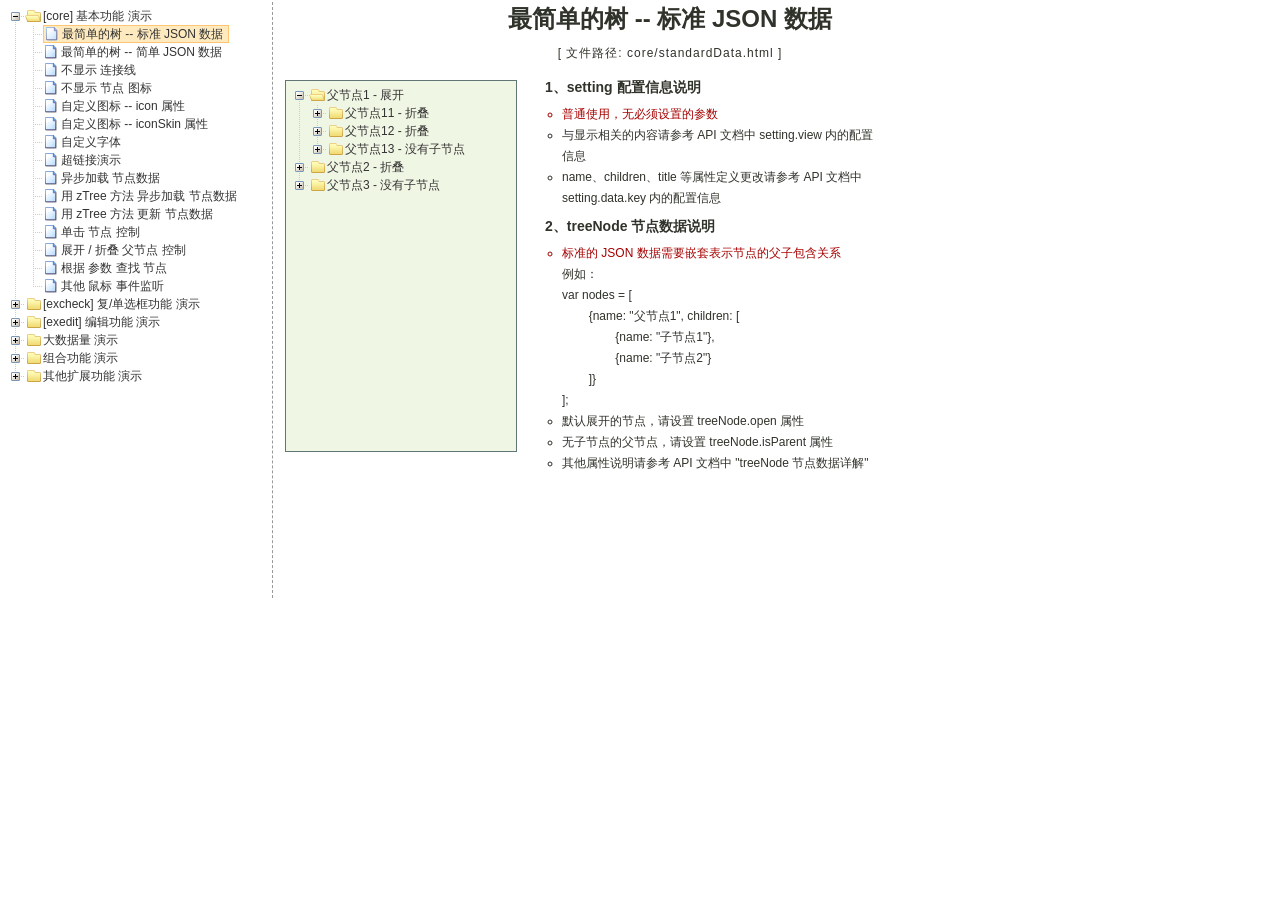
<file: clothingPOS/WebRoot/zTree_v3-master/demo/cn/index.html>
<!DOCTYPE HTML PUBLIC "-//W3C//DTD HTML 4.01//EN" "http://www.w3.org/TR/html4/strict.dtd">
<HTML>
 <HEAD>
  <TITLE> ZTREE DEMO </TITLE>
  <meta http-equiv="content-type" content="text/html; charset=UTF-8">
  <link rel="stylesheet" href="../../css/zTreeStyle/zTreeStyle.css" type="text/css">
  <style>
	body {
	background-color: white;
	margin:0; padding:0;
	text-align: center;
	}
	div, p, table, th, td {
		list-style:none;
		margin:0; padding:0;
		color:#333; font-size:12px;
		font-family:dotum, Verdana, Arial, Helvetica, AppleGothic, sans-serif;
	}
	#testIframe {margin-left: 10px;}
  </style>
<script type="text/javascript" src="../../js/jquery-1.4.4.min.js"></script>
<script type="text/javascript" src="../../js/jquery.ztree.core.js"></script>
  <SCRIPT type="text/javascript" >
  <!--
	var zTree;
	var demoIframe;

	var setting = {
		view: {
			dblClickExpand: false,
			showLine: true,
			selectedMulti: false
		},
		data: {
			simpleData: {
				enable:true,
				idKey: "id",
				pIdKey: "pId",
				rootPId: ""
			}
		},
		callback: {
			beforeClick: function(treeId, treeNode) {
				var zTree = $.fn.zTree.getZTreeObj("tree");
				if (treeNode.isParent) {
					zTree.expandNode(treeNode);
					return false;
				} else {
					demoIframe.attr("src",treeNode.file + ".html");
					return true;
				}
			}
		}
	};

	var zNodes =[
		{id:1, pId:0, name:"[core] 基本功能 演示", open:true},
		{id:101, pId:1, name:"最简单的树 --  标准 JSON 数据", file:"core/standardData"},
		{id:102, pId:1, name:"最简单的树 --  简单 JSON 数据", file:"core/simpleData"},
		{id:103, pId:1, name:"不显示 连接线", file:"core/noline"},
		{id:104, pId:1, name:"不显示 节点 图标", file:"core/noicon"},
		{id:105, pId:1, name:"自定义图标 --  icon 属性", file:"core/custom_icon"},
		{id:106, pId:1, name:"自定义图标 --  iconSkin 属性", file:"core/custom_iconSkin"},
		{id:107, pId:1, name:"自定义字体", file:"core/custom_font"},
		{id:115, pId:1, name:"超链接演示", file:"core/url"},
		{id:108, pId:1, name:"异步加载 节点数据", file:"core/async"},
		{id:109, pId:1, name:"用 zTree 方法 异步加载 节点数据", file:"core/async_fun"},
		{id:110, pId:1, name:"用 zTree 方法 更新 节点数据", file:"core/update_fun"},
		{id:111, pId:1, name:"单击 节点 控制", file:"core/click"},
		{id:112, pId:1, name:"展开 / 折叠 父节点 控制", file:"core/expand"},
		{id:113, pId:1, name:"根据 参数 查找 节点", file:"core/searchNodes"},
		{id:114, pId:1, name:"其他 鼠标 事件监听", file:"core/otherMouse"},

		{id:2, pId:0, name:"[excheck] 复/单选框功能 演示", open:false},
		{id:201, pId:2, name:"Checkbox 勾选操作", file:"excheck/checkbox"},
		{id:206, pId:2, name:"Checkbox nocheck 演示", file:"excheck/checkbox_nocheck"},
		{id:207, pId:2, name:"Checkbox chkDisabled 演示", file:"excheck/checkbox_chkDisabled"},
		{id:208, pId:2, name:"Checkbox halfCheck 演示", file:"excheck/checkbox_halfCheck"},
		{id:202, pId:2, name:"Checkbox 勾选统计", file:"excheck/checkbox_count"},
		{id:203, pId:2, name:"用 zTree 方法 勾选 Checkbox", file:"excheck/checkbox_fun"},
		{id:204, pId:2, name:"Radio 勾选操作", file:"excheck/radio"},
		{id:209, pId:2, name:"Radio nocheck 演示", file:"excheck/radio_nocheck"},
		{id:210, pId:2, name:"Radio chkDisabled 演示", file:"excheck/radio_chkDisabled"},
		{id:211, pId:2, name:"Radio halfCheck 演示", file:"excheck/radio_halfCheck"},
		{id:205, pId:2, name:"用 zTree 方法 勾选 Radio", file:"excheck/radio_fun"},

		{id:3, pId:0, name:"[exedit] 编辑功能 演示", open:false},
		{id:301, pId:3, name:"拖拽 节点 基本控制", file:"exedit/drag"},
		{id:302, pId:3, name:"拖拽 节点 高级控制", file:"exedit/drag_super"},
		{id:303, pId:3, name:"用 zTree 方法 移动 / 复制 节点", file:"exedit/drag_fun"},
		{id:304, pId:3, name:"基本 增 / 删 / 改 节点", file:"exedit/edit"},
		{id:305, pId:3, name:"高级 增 / 删 / 改 节点", file:"exedit/edit_super"},
		{id:306, pId:3, name:"用 zTree 方法 增 / 删 / 改 节点", file:"exedit/edit_fun"},
		{id:307, pId:3, name:"异步加载 & 编辑功能 共存", file:"exedit/async_edit"},
		{id:308, pId:3, name:"多棵树之间 的 数据交互", file:"exedit/multiTree"},

		{id:4, pId:0, name:"大数据量 演示", open:false},
		{id:401, pId:4, name:"一次性加载大数据量", file:"bigdata/common"},
		{id:402, pId:4, name:"分批异步加载大数据量", file:"bigdata/diy_async"},
		{id:403, pId:4, name:"分批异步加载大数据量", file:"bigdata/page"},

		{id:5, pId:0, name:"组合功能 演示", open:false},
		{id:501, pId:5, name:"冻结根节点", file:"super/oneroot"},
		{id:502, pId:5, name:"单击展开/折叠节点", file:"super/oneclick"},
		{id:503, pId:5, name:"保持展开单一路径", file:"super/singlepath"},
		{id:504, pId:5, name:"添加 自定义控件", file:"super/diydom"},
		{id:505, pId:5, name:"checkbox / radio 共存", file:"super/checkbox_radio"},
		{id:506, pId:5, name:"左侧菜单", file:"super/left_menu"},
		{id:513, pId:5, name:"OutLook 风格", file:"super/left_menuForOutLook"},
		{id:515, pId:5, name:"Awesome 风格", file:"super/awesome"},
		{id:514, pId:5, name:"Metro 风格", file:"super/metro"},
		{id:507, pId:5, name:"下拉菜单", file:"super/select_menu"},
		{id:509, pId:5, name:"带 checkbox 的多选下拉菜单", file:"super/select_menu_checkbox"},
		{id:510, pId:5, name:"带 radio 的单选下拉菜单", file:"super/select_menu_radio"},
		{id:508, pId:5, name:"右键菜单 的 实现", file:"super/rightClickMenu"},
		{id:511, pId:5, name:"与其他 DOM 拖拽互动", file:"super/dragWithOther"},
		{id:512, pId:5, name:"异步加载模式下全部展开", file:"super/asyncForAll"},

		{id:6, pId:0, name:"其他扩展功能 演示", open:false},
		{id:601, pId:6, name:"隐藏普通节点", file:"exhide/common"},
		{id:602, pId:6, name:"配合 checkbox 的隐藏", file:"exhide/checkbox"},
		{id:603, pId:6, name:"配合 radio 的隐藏", file:"exhide/radio"}
	];

	$(document).ready(function(){
		var t = $("#tree");
		t = $.fn.zTree.init(t, setting, zNodes);
		demoIframe = $("#testIframe");
		demoIframe.bind("load", loadReady);
		var zTree = $.fn.zTree.getZTreeObj("tree");
		zTree.selectNode(zTree.getNodeByParam("id", 101));

	});

	function loadReady() {
		var bodyH = demoIframe.contents().find("body").get(0).scrollHeight,
		htmlH = demoIframe.contents().find("html").get(0).scrollHeight,
		maxH = Math.max(bodyH, htmlH), minH = Math.min(bodyH, htmlH),
		h = demoIframe.height() >= maxH ? minH:maxH ;
		if (h < 530) h = 530;
		demoIframe.height(h);
	}

  //-->
  </SCRIPT>
 </HEAD>

<BODY>
<TABLE border=0 height=600px align=left>
	<TR>
		<TD width=260px align=left valign=top style="BORDER-RIGHT: #999999 1px dashed">
			<ul id="tree" class="ztree" style="width:260px; overflow:auto;"></ul>
		</TD>
		<TD width=770px align=left valign=top><IFRAME ID="testIframe" Name="testIframe" FRAMEBORDER=0 SCROLLING=AUTO width=100%  height=600px SRC="core/standardData.html"></IFRAME></TD>
	</TR>
</TABLE>

</BODY>
</HTML>
</file>
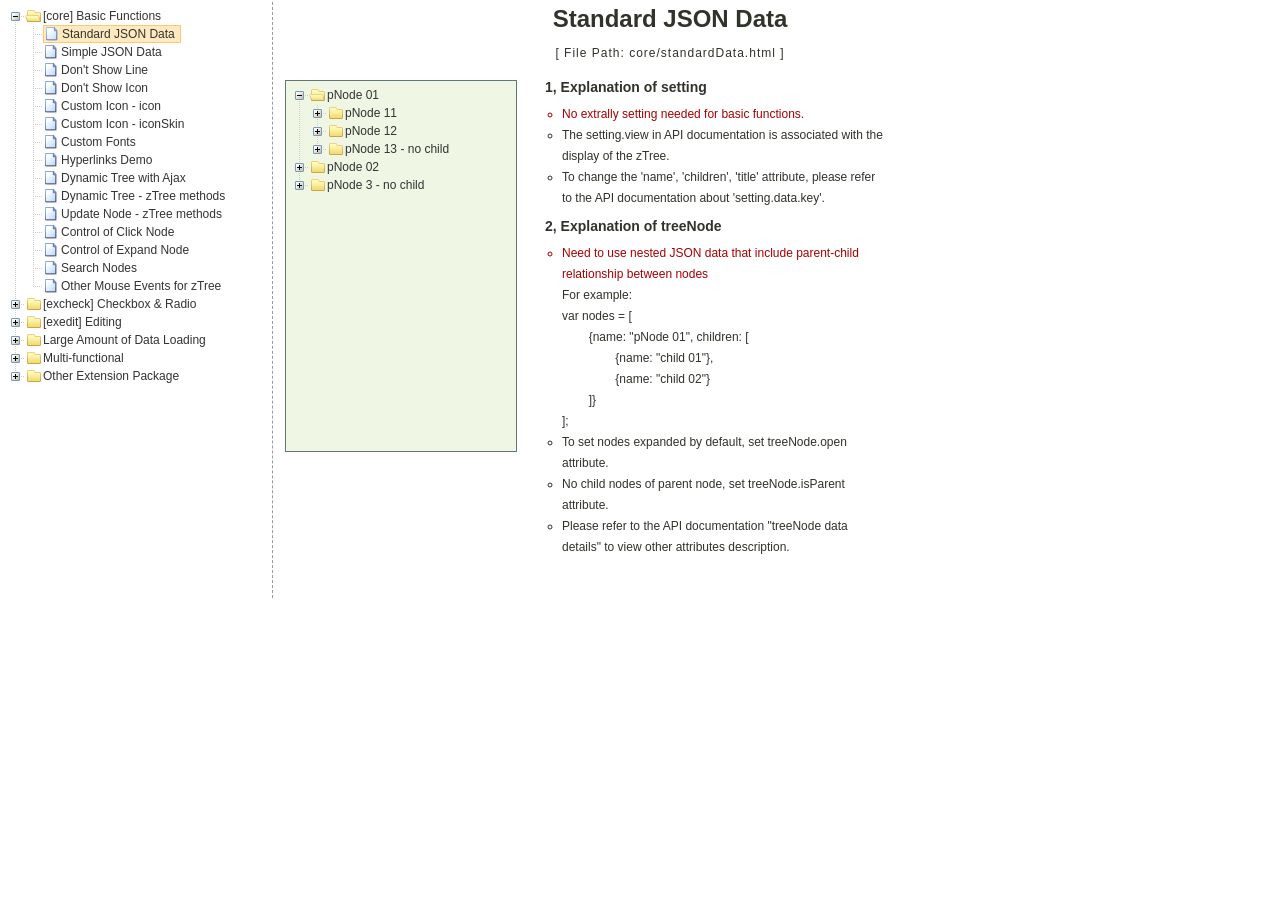
<file: clothingPOS/WebRoot/zTree_v3-master/demo/en/index.html>
<!DOCTYPE HTML PUBLIC "-//W3C//DTD HTML 4.01//EN" "http://www.w3.org/TR/html4/strict.dtd">
<HTML>
 <HEAD>
  <TITLE> ZTREE DEMO </TITLE>
  <meta http-equiv="content-type" content="text/html; charset=UTF-8">
  <link rel="stylesheet" href="../../css/zTreeStyle/zTreeStyle.css" type="text/css">
  <style>
	body {
	background-color: white;
	margin:0; padding:0;
	text-align: center;
	}
	div, p, table, th, td {
		list-style:none; 
		margin:0; padding:0; 
		color:#333; font-size:12px; 
		font-family:dotum, Verdana, Arial, Helvetica, AppleGothic, sans-serif;
	}
	#testIframe {margin-left: 10px;}
  </style>
<script type="text/javascript" src="../../js/jquery-1.4.4.min.js"></script>
<script type="text/javascript" src="../../js/jquery.ztree.core.js"></script>
  <SCRIPT type="text/javascript" >
  <!--
	var zTree;
	var demoIframe;

	var setting = {
		view: {
			dblClickExpand: false,
			showLine: true,
			selectedMulti: false
		},
		data: {
			simpleData: {
				enable:true,
				idKey: "id",
				pIdKey: "pId",
				rootPId: ""
			}
		},
		callback: {
			beforeClick: function(treeId, treeNode) {
				var zTree = $.fn.zTree.getZTreeObj("tree");
				if (treeNode.isParent) {
					zTree.expandNode(treeNode);
					return false;
				} else {
					demoIframe.attr("src",treeNode.file + ".html");
					return true;
				}
			}
		}
	};

	var zNodes = [
		{id:1, pId:0, name:"[core] Basic Functions", open:false},
		{id:101, pId:1, name:"Standard JSON Data", file:"core/standardData"},
		{id:102, pId:1, name:"Simple JSON Data", file:"core/simpleData"},
		{id:103, pId:1, name:"Don't Show Line", file:"core/noline"},
		{id:104, pId:1, name:"Don't Show Icon", file:"core/noicon"},
		{id:105, pId:1, name:"Custom Icon - icon", file:"core/custom_icon"},
		{id:106, pId:1, name:"Custom Icon - iconSkin", file:"core/custom_iconSkin"},
		{id:107, pId:1, name:"Custom Fonts", file:"core/custom_font"},
		{id:115, pId:1, name:"Hyperlinks Demo", file:"core/url"},
		{id:108, pId:1, name:"Dynamic Tree with Ajax", file:"core/async"},
		{id:109, pId:1, name:"Dynamic Tree - zTree methods", file:"core/async_fun"},
		{id:110, pId:1, name:"Update Node - zTree methods", file:"core/update_fun"},
		{id:111, pId:1, name:"Control of Click Node", file:"core/click"},
		{id:112, pId:1, name:"Control of Expand Node", file:"core/expand"},
		{id:113, pId:1, name:"Search Nodes", file:"core/searchNodes"},
		{id:114, pId:1, name:"Other Mouse Events for zTree", file:"core/otherMouse"},

		{id:2, pId:0, name:"[excheck] Checkbox & Radio", open:false},
		{id:201, pId:2, name:"Checkbox Operation", file:"excheck/checkbox"},
		{id:206, pId:2, name:"Checkbox nocheck Demo", file:"excheck/checkbox_nocheck"},
		{id:207, pId:2, name:"Checkbox chkDisabled Demo", file:"excheck/checkbox_chkDisabled"},
		{id:208, pId:2, name:"Checkbox halfCheck Demo", file:"excheck/checkbox_halfCheck"},
		{id:202, pId:2, name:"Statistics Checkbox is Checked", file:"excheck/checkbox_count"},
		{id:203, pId:2, name:"Checkbox - zTree methods", file:"excheck/checkbox_fun"},
		{id:204, pId:2, name:"Radio Operation", file:"excheck/radio"},
		{id:209, pId:2, name:"Radio nocheck Demo", file:"excheck/radio_nocheck"},
		{id:210, pId:2, name:"Radio chkDisabled Demo", file:"excheck/radio_chkDisabled"},
		{id:211, pId:2, name:"Radio halfCheck Demo", file:"excheck/radio_halfCheck"},
		{id:205, pId:2, name:"Radio - zTree methods", file:"excheck/radio_fun"},

		{id:3, pId:0, name:"[exedit] Editing", open:false},
		{id:301, pId:3, name:"Normal Drag Node Operation", file:"exedit/drag"},
		{id:302, pId:3, name:"Advanced Drag Node Operation", file:"exedit/drag_super"},
		{id:303, pId:3, name:"Move / Copy - zTree methods", file:"exedit/drag_fun"},
		{id:304, pId:3, name:"Basic Edit Nodes", file:"exedit/edit"},
		{id:305, pId:3, name:"Advanced Edit Nodes", file:"exedit/edit_super"},
		{id:306, pId:3, name:"Edit Nodes - zTree methods", file:"exedit/edit_fun"},
		{id:307, pId:3, name:"Editing Dynamic Tree", file:"exedit/async_edit"},
		{id:308, pId:3, name:"Multiple Trees", file:"exedit/multiTree"},

		{id:4, pId:0, name:"Large Amount of Data Loading", open:false},
		{id:401, pId:4, name:"One-time Large Data Loading", file:"bigdata/common"},
		{id:402, pId:4, name:"Loading Data in Batches", file:"bigdata/diy_async"},
		{id:403, pId:4, name:"Loading Data By Pagination", file:"bigdata/page"},

		{id:5, pId:0, name:"Multi-functional", open:false},
		{id:501, pId:5, name:"Freeze the Root Node", file:"super/oneroot"},
		{id:502, pId:5, name:"Click to Expand Node", file:"super/oneclick"},
		{id:503, pId:5, name:"Keep Single Path", file:"super/singlepath"},
		{id:504, pId:5, name:"Adding Custom DOM", file:"super/diydom"},
		{id:505, pId:5, name:"Checkbox / Radio Coexistence", file:"super/checkbox_radio"},
		{id:506, pId:5, name:"Left Menu", file:"super/left_menu"},
		{id:513, pId:5, name:"OutLook Style", file:"super/left_menuForOutLook"},
        {id:515, pId:5, name:"Awesome Style", file:"super/awesome"},
        {id:514, pId:5, name:"Metro Style", file:"super/metro"},
		{id:507, pId:5, name:"Drop-down Menu", file:"super/select_menu"},
		{id:509, pId:5, name:"Drop-down Menu with checkbox", file:"super/select_menu_checkbox"},
		{id:510, pId:5, name:"Drop-down Menu with radio", file:"super/select_menu_radio"},
		{id:508, pId:5, name:"Right-click Menu", file:"super/rightClickMenu"},
		{id:511, pId:5, name:"Drag With Other DOMs", file:"super/dragWithOther"},
		{id:512, pId:5, name:"Expand All Nodes with Async", file:"super/asyncForAll"},

		{id:6, pId:0, name:"Other Extension Package", open:false},
		{id:601, pId:6, name:"hide ordinary node", file:"exhide/common"},
		{id:602, pId:6, name:"hide with checkbox mode", file:"exhide/checkbox"},
		{id:603, pId:6, name:"hide with radio mode", file:"exhide/radio"}
	];

	$(document).ready(function(){
		var t = $("#tree");
		t = $.fn.zTree.init(t, setting, zNodes);
		demoIframe = $("#testIframe");
		demoIframe.bind("load", loadReady);
		var zTree = $.fn.zTree.getZTreeObj("tree");
		zTree.selectNode(zTree.getNodeByParam("id", 101));
	
	});

	function loadReady() {
		var bodyH = demoIframe.contents().find("body").get(0).scrollHeight,
		htmlH = demoIframe.contents().find("html").get(0).scrollHeight,
		maxH = Math.max(bodyH, htmlH), minH = Math.min(bodyH, htmlH),
		h = demoIframe.height() >= maxH ? minH:maxH ;
		if (h < 530) h = 530;
		demoIframe.height(h);
	}

  //-->
  </SCRIPT>
 </HEAD>

<BODY>
<TABLE border=0 height=600px align=left>
	<TR>
		<TD width=260px align=left valign=top style="BORDER-RIGHT: #999999 1px dashed">
			<ul id="tree" class="ztree" style="width:260px; overflow:auto;"></ul>
		</TD>
		<TD width=770px align=left valign=top><IFRAME ID="testIframe" Name="testIframe" FRAMEBORDER=0 SCROLLING=AUTO width=100%  height=600px SRC="core/standardData.html"></IFRAME></TD>
	</TR>
</TABLE>

 </BODY>
</HTML>
</file>
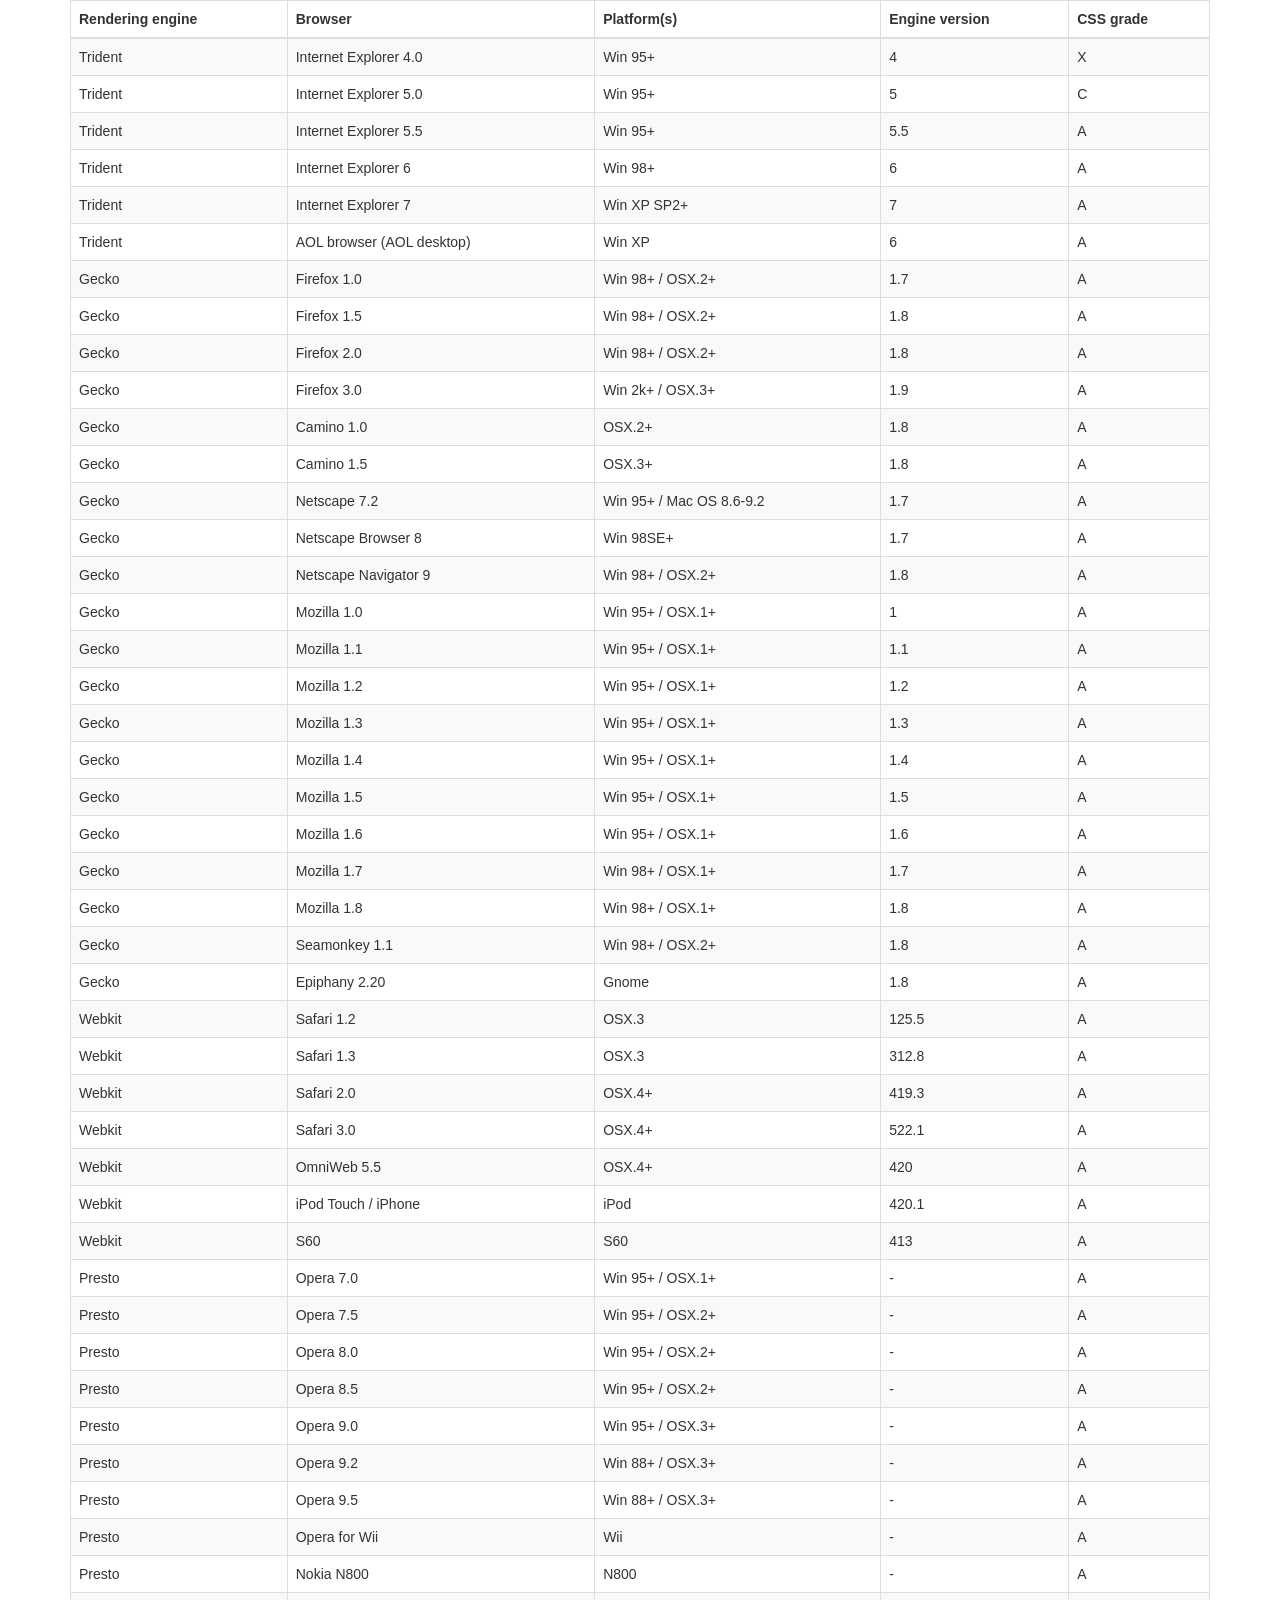
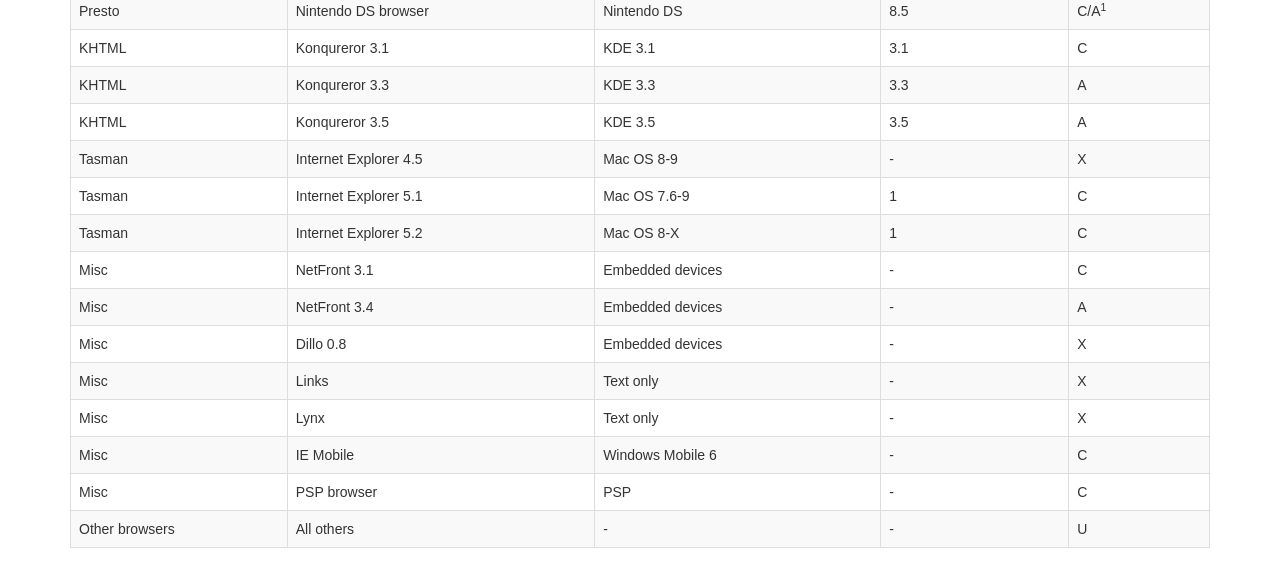
<file: clothingPOS/WebRoot/resources/sbAdmin/vendor/datatables-plugins/index.html>
<!DOCTYPE HTML PUBLIC "-//W3C//DTD HTML 4.01//EN" "http://www.w3.org/TR/html4/strict.dtd">
<html>
	<head>
		<meta http-equiv="content-type" content="text/html; charset=utf-8" />
		
		<title>DataTables Bootstrap 3 example</title>

		<link rel="stylesheet" type="text/css" href="//maxcdn.bootstrapcdn.com/bootstrap/3.3.0/css/bootstrap.min.css">
		<link rel="stylesheet" type="text/css" href="dataTables.bootstrap.css">

		<script type="text/javascript" language="javascript" src="//code.jquery.com/jquery-1.11.1.min.js"></script>
		<script type="text/javascript" language="javascript" src="//cdn.datatables.net/1.10.3/js/jquery.dataTables.min.js"></script>
		<script type="text/javascript" language="javascript" src="dataTables.bootstrap.js"></script>
		<script type="text/javascript" charset="utf-8">
			$(document).ready(function() {
				$('#example').dataTable();
			} );
		</script>
	</head>
	<body>
		<div class="container">
			
<table cellpadding="0" cellspacing="0" border="0" class="table table-striped table-bordered" id="example">
	<thead>
		<tr>
			<th>Rendering engine</th>
			<th>Browser</th>
			<th>Platform(s)</th>
			<th>Engine version</th>
			<th>CSS grade</th>
		</tr>
	</thead>
	<tbody>
		<tr class="odd gradeX">
			<td>Trident</td>
			<td>Internet
				 Explorer 4.0</td>
			<td>Win 95+</td>
			<td class="center"> 4</td>
			<td class="center">X</td>
		</tr>
		<tr class="even gradeC">
			<td>Trident</td>
			<td>Internet
				 Explorer 5.0</td>
			<td>Win 95+</td>
			<td class="center">5</td>
			<td class="center">C</td>
		</tr>
		<tr class="odd gradeA">
			<td>Trident</td>
			<td>Internet
				 Explorer 5.5</td>
			<td>Win 95+</td>
			<td class="center">5.5</td>
			<td class="center">A</td>
		</tr>
		<tr class="even gradeA">
			<td>Trident</td>
			<td>Internet
				 Explorer 6</td>
			<td>Win 98+</td>
			<td class="center">6</td>
			<td class="center">A</td>
		</tr>
		<tr class="odd gradeA">
			<td>Trident</td>
			<td>Internet Explorer 7</td>
			<td>Win XP SP2+</td>
			<td class="center">7</td>
			<td class="center">A</td>
		</tr>
		<tr class="even gradeA">
			<td>Trident</td>
			<td>AOL browser (AOL desktop)</td>
			<td>Win XP</td>
			<td class="center">6</td>
			<td class="center">A</td>
		</tr>
		<tr class="gradeA">
			<td>Gecko</td>
			<td>Firefox 1.0</td>
			<td>Win 98+ / OSX.2+</td>
			<td class="center">1.7</td>
			<td class="center">A</td>
		</tr>
		<tr class="gradeA">
			<td>Gecko</td>
			<td>Firefox 1.5</td>
			<td>Win 98+ / OSX.2+</td>
			<td class="center">1.8</td>
			<td class="center">A</td>
		</tr>
		<tr class="gradeA">
			<td>Gecko</td>
			<td>Firefox 2.0</td>
			<td>Win 98+ / OSX.2+</td>
			<td class="center">1.8</td>
			<td class="center">A</td>
		</tr>
		<tr class="gradeA">
			<td>Gecko</td>
			<td>Firefox 3.0</td>
			<td>Win 2k+ / OSX.3+</td>
			<td class="center">1.9</td>
			<td class="center">A</td>
		</tr>
		<tr class="gradeA">
			<td>Gecko</td>
			<td>Camino 1.0</td>
			<td>OSX.2+</td>
			<td class="center">1.8</td>
			<td class="center">A</td>
		</tr>
		<tr class="gradeA">
			<td>Gecko</td>
			<td>Camino 1.5</td>
			<td>OSX.3+</td>
			<td class="center">1.8</td>
			<td class="center">A</td>
		</tr>
		<tr class="gradeA">
			<td>Gecko</td>
			<td>Netscape 7.2</td>
			<td>Win 95+ / Mac OS 8.6-9.2</td>
			<td class="center">1.7</td>
			<td class="center">A</td>
		</tr>
		<tr class="gradeA">
			<td>Gecko</td>
			<td>Netscape Browser 8</td>
			<td>Win 98SE+</td>
			<td class="center">1.7</td>
			<td class="center">A</td>
		</tr>
		<tr class="gradeA">
			<td>Gecko</td>
			<td>Netscape Navigator 9</td>
			<td>Win 98+ / OSX.2+</td>
			<td class="center">1.8</td>
			<td class="center">A</td>
		</tr>
		<tr class="gradeA">
			<td>Gecko</td>
			<td>Mozilla 1.0</td>
			<td>Win 95+ / OSX.1+</td>
			<td class="center">1</td>
			<td class="center">A</td>
		</tr>
		<tr class="gradeA">
			<td>Gecko</td>
			<td>Mozilla 1.1</td>
			<td>Win 95+ / OSX.1+</td>
			<td class="center">1.1</td>
			<td class="center">A</td>
		</tr>
		<tr class="gradeA">
			<td>Gecko</td>
			<td>Mozilla 1.2</td>
			<td>Win 95+ / OSX.1+</td>
			<td class="center">1.2</td>
			<td class="center">A</td>
		</tr>
		<tr class="gradeA">
			<td>Gecko</td>
			<td>Mozilla 1.3</td>
			<td>Win 95+ / OSX.1+</td>
			<td class="center">1.3</td>
			<td class="center">A</td>
		</tr>
		<tr class="gradeA">
			<td>Gecko</td>
			<td>Mozilla 1.4</td>
			<td>Win 95+ / OSX.1+</td>
			<td class="center">1.4</td>
			<td class="center">A</td>
		</tr>
		<tr class="gradeA">
			<td>Gecko</td>
			<td>Mozilla 1.5</td>
			<td>Win 95+ / OSX.1+</td>
			<td class="center">1.5</td>
			<td class="center">A</td>
		</tr>
		<tr class="gradeA">
			<td>Gecko</td>
			<td>Mozilla 1.6</td>
			<td>Win 95+ / OSX.1+</td>
			<td class="center">1.6</td>
			<td class="center">A</td>
		</tr>
		<tr class="gradeA">
			<td>Gecko</td>
			<td>Mozilla 1.7</td>
			<td>Win 98+ / OSX.1+</td>
			<td class="center">1.7</td>
			<td class="center">A</td>
		</tr>
		<tr class="gradeA">
			<td>Gecko</td>
			<td>Mozilla 1.8</td>
			<td>Win 98+ / OSX.1+</td>
			<td class="center">1.8</td>
			<td class="center">A</td>
		</tr>
		<tr class="gradeA">
			<td>Gecko</td>
			<td>Seamonkey 1.1</td>
			<td>Win 98+ / OSX.2+</td>
			<td class="center">1.8</td>
			<td class="center">A</td>
		</tr>
		<tr class="gradeA">
			<td>Gecko</td>
			<td>Epiphany 2.20</td>
			<td>Gnome</td>
			<td class="center">1.8</td>
			<td class="center">A</td>
		</tr>
		<tr class="gradeA">
			<td>Webkit</td>
			<td>Safari 1.2</td>
			<td>OSX.3</td>
			<td class="center">125.5</td>
			<td class="center">A</td>
		</tr>
		<tr class="gradeA">
			<td>Webkit</td>
			<td>Safari 1.3</td>
			<td>OSX.3</td>
			<td class="center">312.8</td>
			<td class="center">A</td>
		</tr>
		<tr class="gradeA">
			<td>Webkit</td>
			<td>Safari 2.0</td>
			<td>OSX.4+</td>
			<td class="center">419.3</td>
			<td class="center">A</td>
		</tr>
		<tr class="gradeA">
			<td>Webkit</td>
			<td>Safari 3.0</td>
			<td>OSX.4+</td>
			<td class="center">522.1</td>
			<td class="center">A</td>
		</tr>
		<tr class="gradeA">
			<td>Webkit</td>
			<td>OmniWeb 5.5</td>
			<td>OSX.4+</td>
			<td class="center">420</td>
			<td class="center">A</td>
		</tr>
		<tr class="gradeA">
			<td>Webkit</td>
			<td>iPod Touch / iPhone</td>
			<td>iPod</td>
			<td class="center">420.1</td>
			<td class="center">A</td>
		</tr>
		<tr class="gradeA">
			<td>Webkit</td>
			<td>S60</td>
			<td>S60</td>
			<td class="center">413</td>
			<td class="center">A</td>
		</tr>
		<tr class="gradeA">
			<td>Presto</td>
			<td>Opera 7.0</td>
			<td>Win 95+ / OSX.1+</td>
			<td class="center">-</td>
			<td class="center">A</td>
		</tr>
		<tr class="gradeA">
			<td>Presto</td>
			<td>Opera 7.5</td>
			<td>Win 95+ / OSX.2+</td>
			<td class="center">-</td>
			<td class="center">A</td>
		</tr>
		<tr class="gradeA">
			<td>Presto</td>
			<td>Opera 8.0</td>
			<td>Win 95+ / OSX.2+</td>
			<td class="center">-</td>
			<td class="center">A</td>
		</tr>
		<tr class="gradeA">
			<td>Presto</td>
			<td>Opera 8.5</td>
			<td>Win 95+ / OSX.2+</td>
			<td class="center">-</td>
			<td class="center">A</td>
		</tr>
		<tr class="gradeA">
			<td>Presto</td>
			<td>Opera 9.0</td>
			<td>Win 95+ / OSX.3+</td>
			<td class="center">-</td>
			<td class="center">A</td>
		</tr>
		<tr class="gradeA">
			<td>Presto</td>
			<td>Opera 9.2</td>
			<td>Win 88+ / OSX.3+</td>
			<td class="center">-</td>
			<td class="center">A</td>
		</tr>
		<tr class="gradeA">
			<td>Presto</td>
			<td>Opera 9.5</td>
			<td>Win 88+ / OSX.3+</td>
			<td class="center">-</td>
			<td class="center">A</td>
		</tr>
		<tr class="gradeA">
			<td>Presto</td>
			<td>Opera for Wii</td>
			<td>Wii</td>
			<td class="center">-</td>
			<td class="center">A</td>
		</tr>
		<tr class="gradeA">
			<td>Presto</td>
			<td>Nokia N800</td>
			<td>N800</td>
			<td class="center">-</td>
			<td class="center">A</td>
		</tr>
		<tr class="gradeA">
			<td>Presto</td>
			<td>Nintendo DS browser</td>
			<td>Nintendo DS</td>
			<td class="center">8.5</td>
			<td class="center">C/A<sup>1</sup></td>
		</tr>
		<tr class="gradeC">
			<td>KHTML</td>
			<td>Konqureror 3.1</td>
			<td>KDE 3.1</td>
			<td class="center">3.1</td>
			<td class="center">C</td>
		</tr>
		<tr class="gradeA">
			<td>KHTML</td>
			<td>Konqureror 3.3</td>
			<td>KDE 3.3</td>
			<td class="center">3.3</td>
			<td class="center">A</td>
		</tr>
		<tr class="gradeA">
			<td>KHTML</td>
			<td>Konqureror 3.5</td>
			<td>KDE 3.5</td>
			<td class="center">3.5</td>
			<td class="center">A</td>
		</tr>
		<tr class="gradeX">
			<td>Tasman</td>
			<td>Internet Explorer 4.5</td>
			<td>Mac OS 8-9</td>
			<td class="center">-</td>
			<td class="center">X</td>
		</tr>
		<tr class="gradeC">
			<td>Tasman</td>
			<td>Internet Explorer 5.1</td>
			<td>Mac OS 7.6-9</td>
			<td class="center">1</td>
			<td class="center">C</td>
		</tr>
		<tr class="gradeC">
			<td>Tasman</td>
			<td>Internet Explorer 5.2</td>
			<td>Mac OS 8-X</td>
			<td class="center">1</td>
			<td class="center">C</td>
		</tr>
		<tr class="gradeA">
			<td>Misc</td>
			<td>NetFront 3.1</td>
			<td>Embedded devices</td>
			<td class="center">-</td>
			<td class="center">C</td>
		</tr>
		<tr class="gradeA">
			<td>Misc</td>
			<td>NetFront 3.4</td>
			<td>Embedded devices</td>
			<td class="center">-</td>
			<td class="center">A</td>
		</tr>
		<tr class="gradeX">
			<td>Misc</td>
			<td>Dillo 0.8</td>
			<td>Embedded devices</td>
			<td class="center">-</td>
			<td class="center">X</td>
		</tr>
		<tr class="gradeX">
			<td>Misc</td>
			<td>Links</td>
			<td>Text only</td>
			<td class="center">-</td>
			<td class="center">X</td>
		</tr>
		<tr class="gradeX">
			<td>Misc</td>
			<td>Lynx</td>
			<td>Text only</td>
			<td class="center">-</td>
			<td class="center">X</td>
		</tr>
		<tr class="gradeC">
			<td>Misc</td>
			<td>IE Mobile</td>
			<td>Windows Mobile 6</td>
			<td class="center">-</td>
			<td class="center">C</td>
		</tr>
		<tr class="gradeC">
			<td>Misc</td>
			<td>PSP browser</td>
			<td>PSP</td>
			<td class="center">-</td>
			<td class="center">C</td>
		</tr>
		<tr class="gradeU">
			<td>Other browsers</td>
			<td>All others</td>
			<td>-</td>
			<td class="center">-</td>
			<td class="center">U</td>
		</tr>
	</tbody>
</table>
			
		</div>
	</body>
</html>
</file>
<file: clothingPOS/WebRoot/zTree_v3-master/css/zTreeStyle/zTreeStyle.css>
/*-------------------------------------
zTree Style

version:	3.5.19
author:		Hunter.z
email:		hunter.z@263.net
website:	http://code.google.com/p/jquerytree/

-------------------------------------*/

.ztree * {padding:0; margin:0; font-size:12px; font-family: Verdana, Arial, Helvetica, AppleGothic, sans-serif}
.ztree {margin:0; padding:5px; color:#333}
.ztree li{padding:0; margin:0; list-style:none; line-height:14px; text-align:left; white-space:nowrap; outline:0}
.ztree li ul{ margin:0; padding:0 0 0 18px}
.ztree li ul.line{ background:url(./img/line_conn.gif) 0 0 repeat-y;}

.ztree li a {padding:1px 3px 0 0; margin:0; cursor:pointer; height:17px; color:#333; background-color: transparent;
	text-decoration:none; vertical-align:top; display: inline-block}
.ztree li a:hover {text-decoration:underline}
.ztree li a.curSelectedNode {padding-top:0px; background-color:#FFE6B0; color:black; height:16px; border:1px #FFB951 solid; opacity:0.8;}
.ztree li a.curSelectedNode_Edit {padding-top:0px; background-color:#FFE6B0; color:black; height:16px; border:1px #FFB951 solid; opacity:0.8;}
.ztree li a.tmpTargetNode_inner {padding-top:0px; background-color:#316AC5; color:white; height:16px; border:1px #316AC5 solid;
	opacity:0.8; filter:alpha(opacity=80)}
.ztree li a.tmpTargetNode_prev {}
.ztree li a.tmpTargetNode_next {}
.ztree li a input.rename {height:14px; width:80px; padding:0; margin:0;
	font-size:12px; border:1px #7EC4CC solid; *border:0px}
.ztree li span {line-height:16px; margin-right:2px}
.ztree li span.button {line-height:0; margin:0; width:16px; height:16px; display: inline-block; vertical-align:middle;
	border:0 none; cursor: pointer;outline:none;
	background-color:transparent; background-repeat:no-repeat; background-attachment: scroll;
	background-image:url("./img/zTreeStandard.png"); *background-image:url("./img/zTreeStandard.gif")}

.ztree li span.button.chk {width:13px; height:13px; margin:0 3px 0 0; cursor: auto}
.ztree li span.button.chk.checkbox_false_full {background-position:0 0}
.ztree li span.button.chk.checkbox_false_full_focus {background-position:0 -14px}
.ztree li span.button.chk.checkbox_false_part {background-position:0 -28px}
.ztree li span.button.chk.checkbox_false_part_focus {background-position:0 -42px}
.ztree li span.button.chk.checkbox_false_disable {background-position:0 -56px}
.ztree li span.button.chk.checkbox_true_full {background-position:-14px 0}
.ztree li span.button.chk.checkbox_true_full_focus {background-position:-14px -14px}
.ztree li span.button.chk.checkbox_true_part {background-position:-14px -28px}
.ztree li span.button.chk.checkbox_true_part_focus {background-position:-14px -42px}
.ztree li span.button.chk.checkbox_true_disable {background-position:-14px -56px}
.ztree li span.button.chk.radio_false_full {background-position:-28px 0}
.ztree li span.button.chk.radio_false_full_focus {background-position:-28px -14px}
.ztree li span.button.chk.radio_false_part {background-position:-28px -28px}
.ztree li span.button.chk.radio_false_part_focus {background-position:-28px -42px}
.ztree li span.button.chk.radio_false_disable {background-position:-28px -56px}
.ztree li span.button.chk.radio_true_full {background-position:-42px 0}
.ztree li span.button.chk.radio_true_full_focus {background-position:-42px -14px}
.ztree li span.button.chk.radio_true_part {background-position:-42px -28px}
.ztree li span.button.chk.radio_true_part_focus {background-position:-42px -42px}
.ztree li span.button.chk.radio_true_disable {background-position:-42px -56px}

.ztree li span.button.switch {width:18px; height:18px}
.ztree li span.button.root_open{background-position:-92px -54px}
.ztree li span.button.root_close{background-position:-74px -54px}
.ztree li span.button.roots_open{background-position:-92px 0}
.ztree li span.button.roots_close{background-position:-74px 0}
.ztree li span.button.center_open{background-position:-92px -18px}
.ztree li span.button.center_close{background-position:-74px -18px}
.ztree li span.button.bottom_open{background-position:-92px -36px}
.ztree li span.button.bottom_close{background-position:-74px -36px}
.ztree li span.button.noline_open{background-position:-92px -72px}
.ztree li span.button.noline_close{background-position:-74px -72px}
.ztree li span.button.root_docu{ background:none;}
.ztree li span.button.roots_docu{background-position:-56px 0}
.ztree li span.button.center_docu{background-position:-56px -18px}
.ztree li span.button.bottom_docu{background-position:-56px -36px}
.ztree li span.button.noline_docu{ background:none;}

.ztree li span.button.ico_open{margin-right:2px; background-position:-110px -16px; vertical-align:top; *vertical-align:middle}
.ztree li span.button.ico_close{margin-right:2px; background-position:-110px 0; vertical-align:top; *vertical-align:middle}
.ztree li span.button.ico_docu{margin-right:2px; background-position:-110px -32px; vertical-align:top; *vertical-align:middle}
.ztree li span.button.edit {margin-right:2px; background-position:-110px -48px; vertical-align:top; *vertical-align:middle}
.ztree li span.button.remove {margin-right:2px; background-position:-110px -64px; vertical-align:top; *vertical-align:middle}

.ztree li span.button.ico_loading{margin-right:2px; background:url(./img/loading.gif) no-repeat scroll 0 0 transparent; vertical-align:top; *vertical-align:middle}

ul.tmpTargetzTree {background-color:#FFE6B0; opacity:0.8; filter:alpha(opacity=80)}

span.tmpzTreeMove_arrow {width:16px; height:16px; display: inline-block; padding:0; margin:2px 0 0 1px; border:0 none; position:absolute;
	background-color:transparent; background-repeat:no-repeat; background-attachment: scroll;
	background-position:-110px -80px; background-image:url("./img/zTreeStandard.png"); *background-image:url("./img/zTreeStandard.gif")}

ul.ztree.zTreeDragUL {margin:0; padding:0; position:absolute; width:auto; height:auto;overflow:hidden; background-color:#cfcfcf; border:1px #00B83F dotted; opacity:0.8; filter:alpha(opacity=80)}
.zTreeMask {z-index:10000; background-color:#cfcfcf; opacity:0.0; filter:alpha(opacity=0); position:absolute}

/* level style*/
/*.ztree li span.button.level0 {
	display:none;
}
.ztree li ul.level0 {
	padding:0;
	background:none;
}*/
</file>
